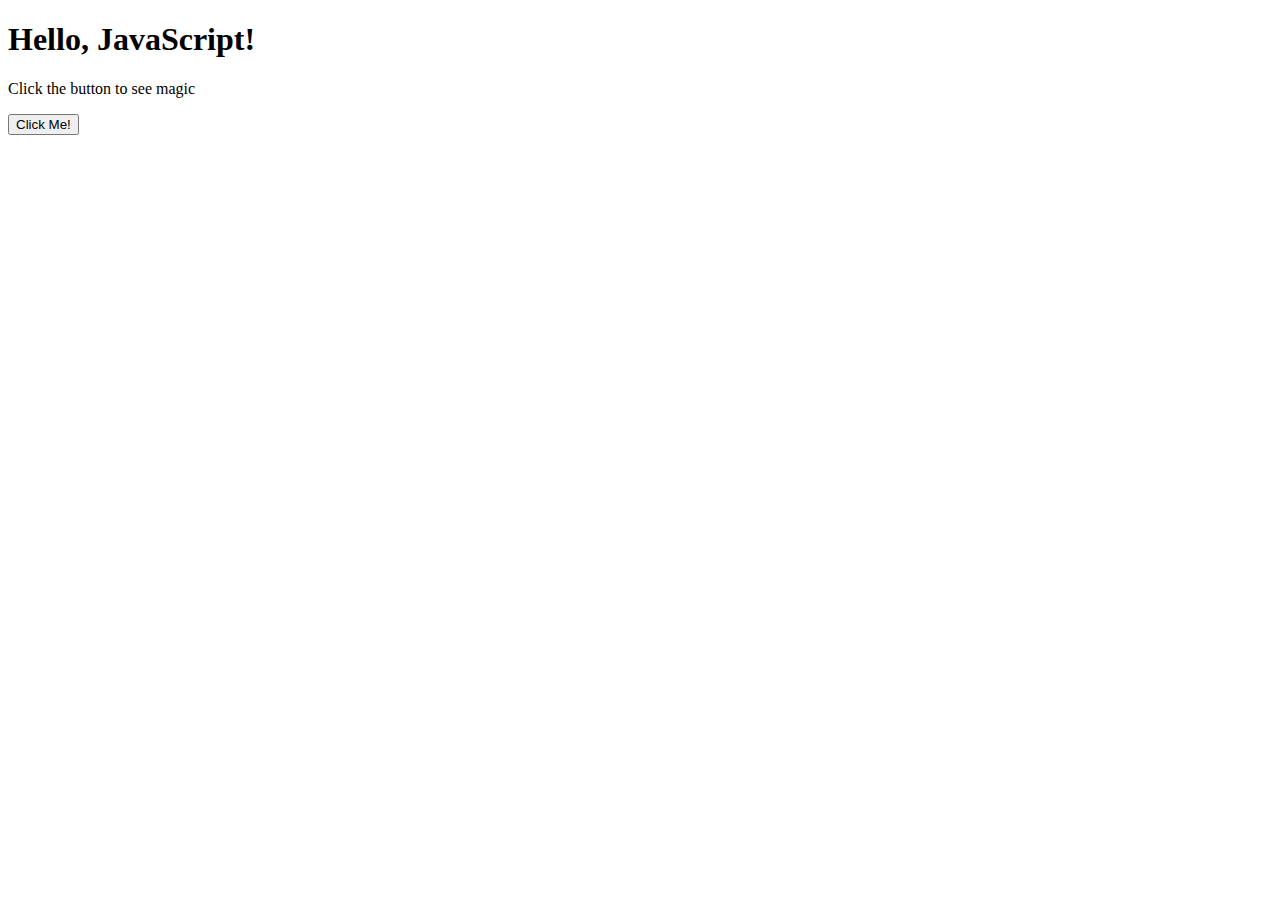
<file: day-1/index.html>
<!DOCTYPE html>
<html lang="en">
<head>
     <meta charset="UTF-8">
     <title>My first JavaScript Project</title>
</head>
<body>
     <h1>Hello, JavaScript!</h1>
     <p id="message">Click the button to see magic</p>
     <button onclick="showMessage()">Click Me!</button>



     <script>
          function showMessage() {
               document.getElementById("message").innertext = "You just ran your first JavaScript code!";
               alert("Hello from JavaScript!");


          }
      </script>
</body>
</html>
</file>
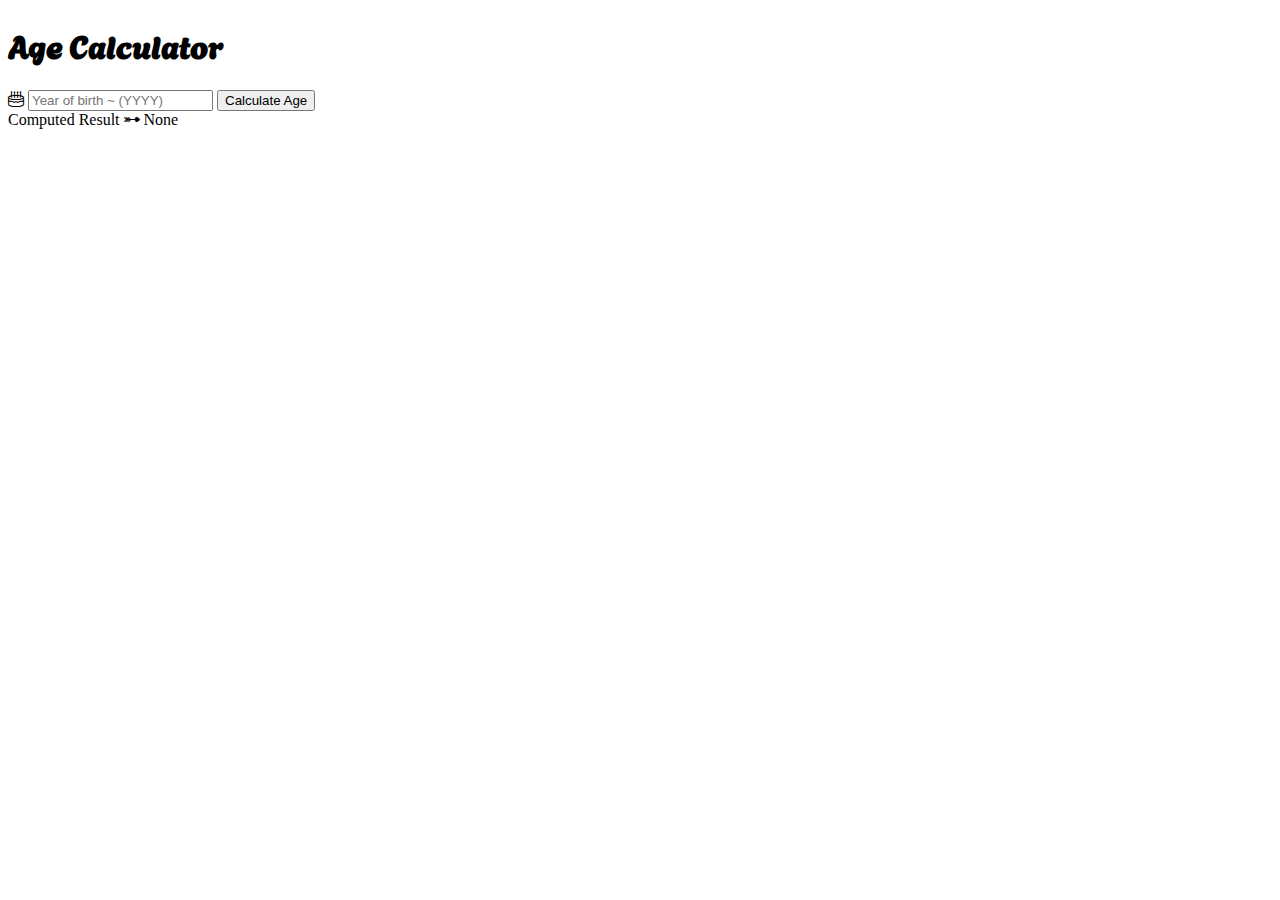
<file: day-10/index.html>
<!doctype html>
<html lang="en" data-bs-theme="dark">

<head>

    <meta charset="utf-8">
    <meta name="viewport" content="width=device-width, initial-scale=1">

    <title>Age Calculator</title>

    <link rel="stylesheet" href="./style.css">
    <link href="https://cdn.jsdelivr.net/npm/bootstrap@5.3.7/dist/css/bootstrap.min.css" rel="stylesheet"
        integrity="sha384-LN+7fdVzj6u52u30Kp6M/trliBMCMKTyK833zpbD+pXdCLuTusPj697FH4R/5mcr" crossorigin="anonymous">

</head>

<body>

    <div class="container py-4">
        <h1 class="logo-text mb-3 text-center">Age Calculator</h1>
        <div class="card bg-body-tertiary rounded-4 mx-auto mb-3 border border-dashed"
            style="max-width: 600px !important;">
            <div class="card-body">
                <div class="input-group mb-2">
                    <span class="input-group-text rounded-start-3 border border-dashed">
                        <i class="bi-cake2"></i>
                    </span>
                    <input type="text" class="form-control border-0 border-start" placeholder="Year of birth ~ (YYYY)"
                        id="yearOfBirth">
                    <button class="btn btn-secondary rounded-end-3" type="button"
                        onclick="calculateAge();">
                        Calculate Age
                    </button>
                </div>
                <span class="btn bg-dark-subtle border-0 rounded-3 fw-light fst-italic d-inline-flex gap-3">
                    Computed Result <i class="bi-heart-arrow"></i>
                    <span class="fw-semibold" id="ageResult">
                        None
                    </span>
                </span>
            </div>
        </div>
    </div>

    <script src="https://cdn.jsdelivr.net/npm/bootstrap@5.3.7/dist/js/bootstrap.bundle.min.js"
        integrity="sha384-ndDqU0Gzau9qJ1lfW4pNLlhNTkCfHzAVBReH9diLvGRem5+R9g2FzA8ZGN954O5Q"
        crossorigin="anonymous"></script>
    <script src="./app.js"></script>

</body>

</html>
</file>
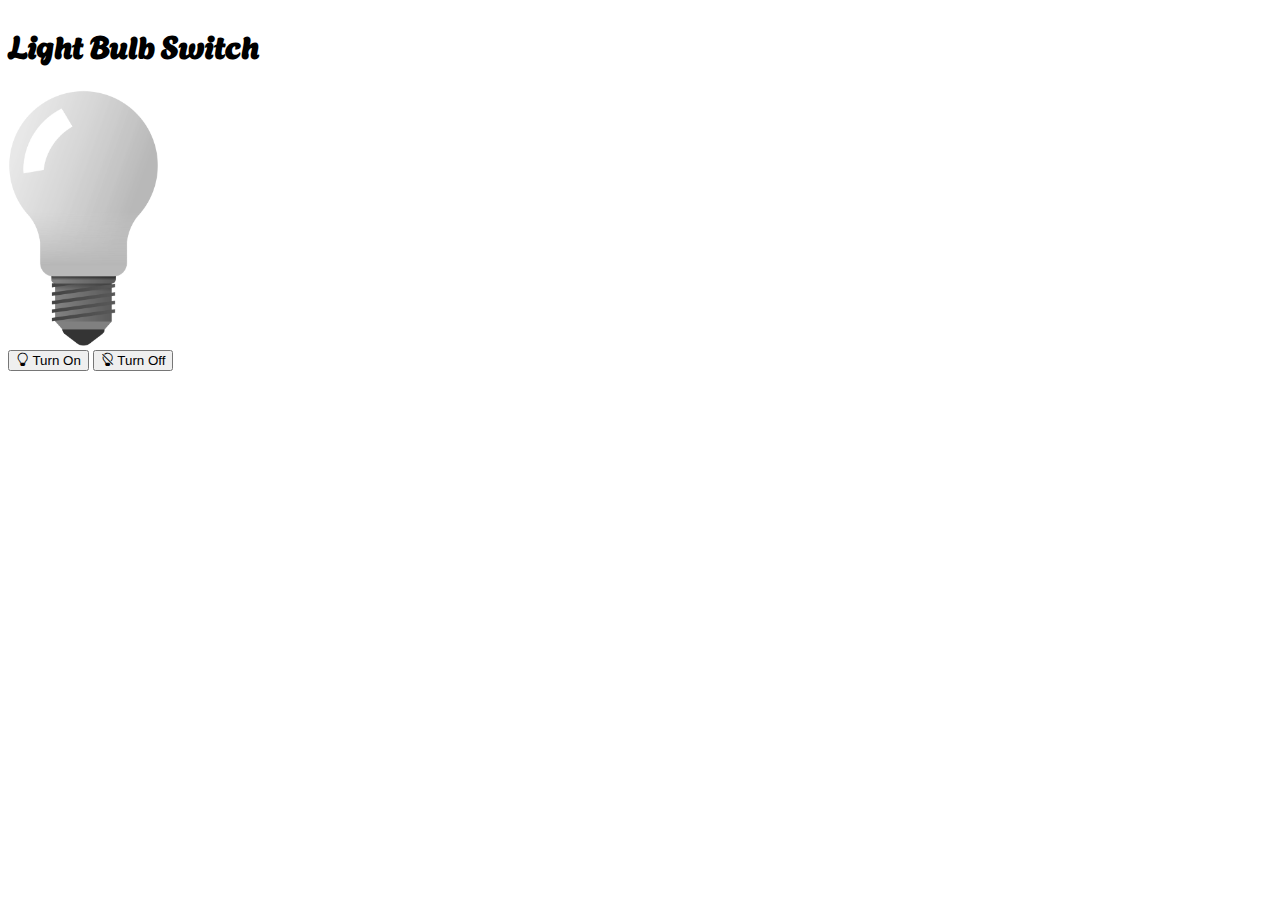
<file: day-13/index.html>
<!doctype html>
<html lang="en" data-bs-theme="dark">

<head>

    <meta charset="utf-8">
    <meta name="viewport" content="width=device-width, initial-scale=1">

    <title>Light Bulb Switch</title>

    <link rel="stylesheet" href="./style.css">
    <link href="https://cdn.jsdelivr.net/npm/bootstrap@5.3.7/dist/css/bootstrap.min.css" rel="stylesheet"
        integrity="sha384-LN+7fdVzj6u52u30Kp6M/trliBMCMKTyK833zpbD+pXdCLuTusPj697FH4R/5mcr" crossorigin="anonymous">

</head>

<body>

    <div class="container py-4">
        <h1 class="logo-text mb-3 text-center">Light Bulb Switch</h1>
        <div class="card bg-body-tertiary rounded-4 mx-auto mb-3 border border-dashed"
            style="max-width: 600px !important;">
            <div class="card-body">
                <div class="d-flex align-items-center">
                    <img src="./bulb-off.png" alt="Bulb Image" class="mx-auto my-4" id="bulbImage" width="150">
                </div>
                <div class="d-flex align-items-center gap-3 justify-content-center mb-3">
                    <button class="btn btn-lg btn-secondary rounded-4" id="turnOnButton">
                        <i class="bi bi-lightbulb me-2"></i> Turn On
                    </button>
                    <button class="btn btn-lg btn-dark rounded-4 disabled" id="turnOffButton">
                        <i class="bi bi-lightbulb-off me-2"></i> Turn Off
                    </button>
                </div>
            </div>
        </div>
    </div>

    <script src="https://cdn.jsdelivr.net/npm/bootstrap@5.3.7/dist/js/bootstrap.bundle.min.js"
        integrity="sha384-ndDqU0Gzau9qJ1lfW4pNLlhNTkCfHzAVBReH9diLvGRem5+R9g2FzA8ZGN954O5Q"
        crossorigin="anonymous"></script>
    <script src="./app.js"></script>

</body>

</html>
</file>
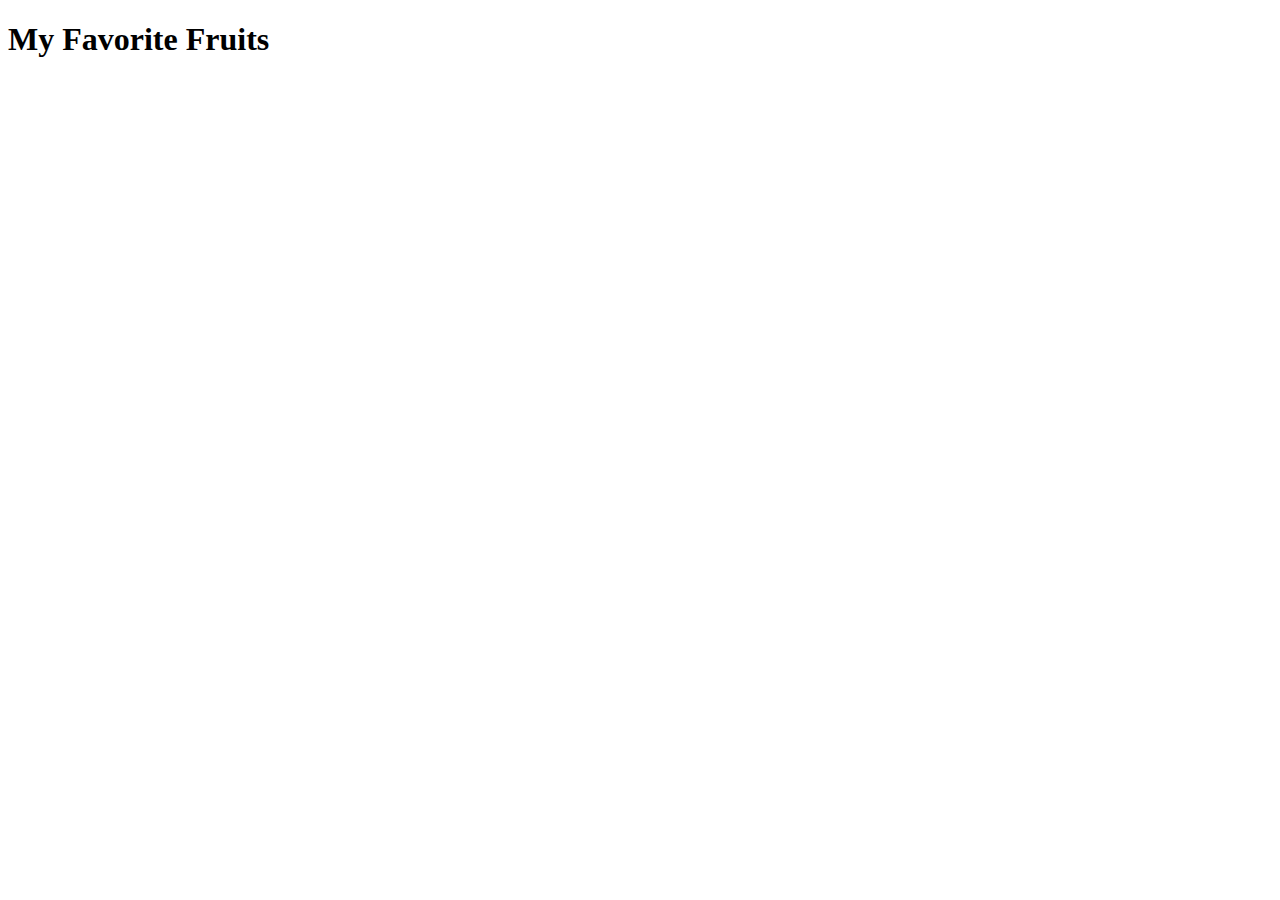
<file: day-2/index.html>
<!DOCTYPE html>
<html lang="en">
<head>

    <meta charset="UTF-8">
    <title>Day-2-project: Arrays and loops</title>
</head>
<body>
    <h1>My Favorite Fruits</h1>
    <ul id="fruit-list"></ul>

    <script src="script.js"></script>
</body>
</html>
</file>
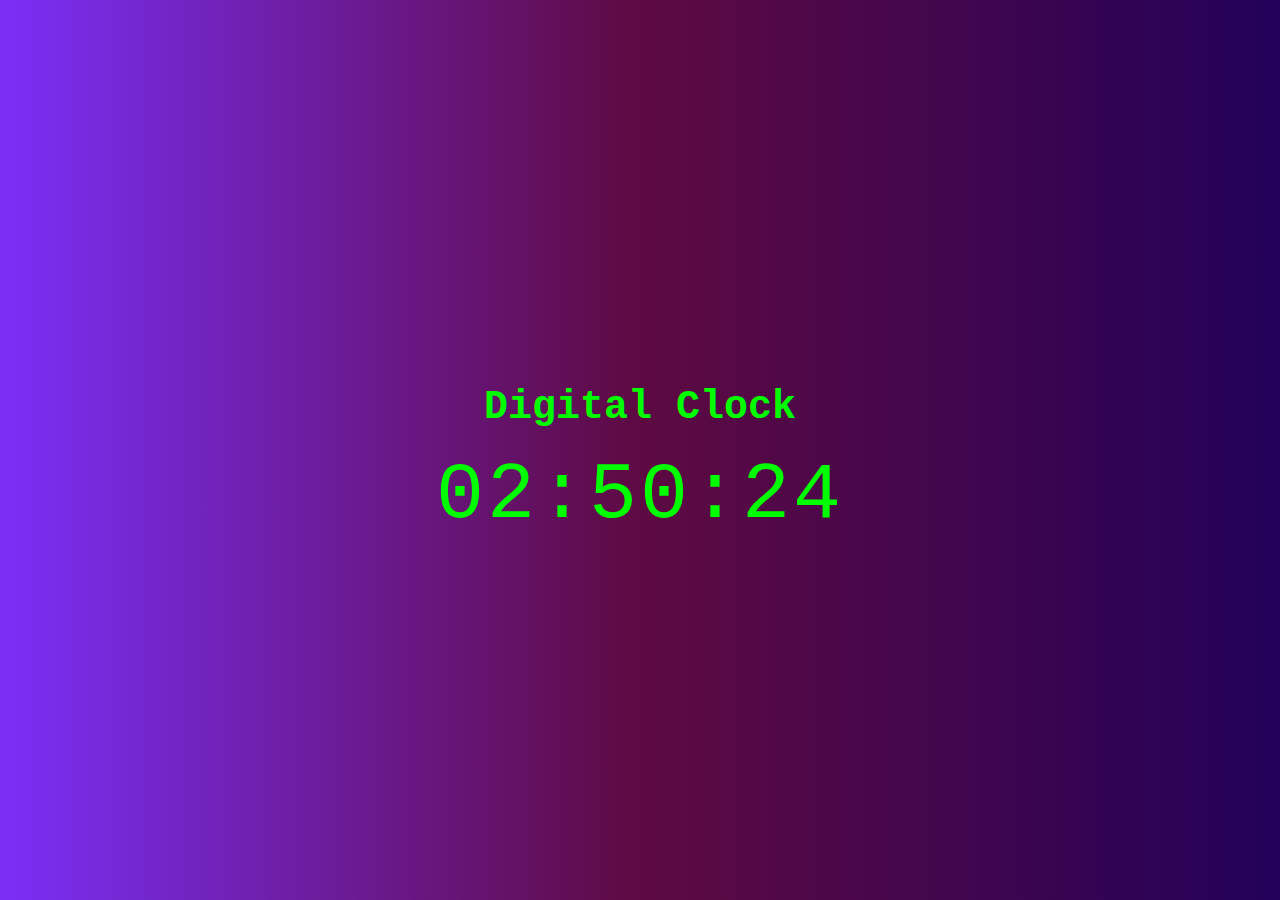
<file: day-7/index.html>
<!DOCTYPE html>
<html lang="en">
<head>
  <meta charset="UTF-8">
  <title>Digital Clock</title>
  <link rel="stylesheet" href="style.css">
</head>
<body>
     <h1>Digital Clock</h1>
     
  <div id="clock">00:00:00</div>

  <script src="script.js"></script>
</body>
</html>
</file>
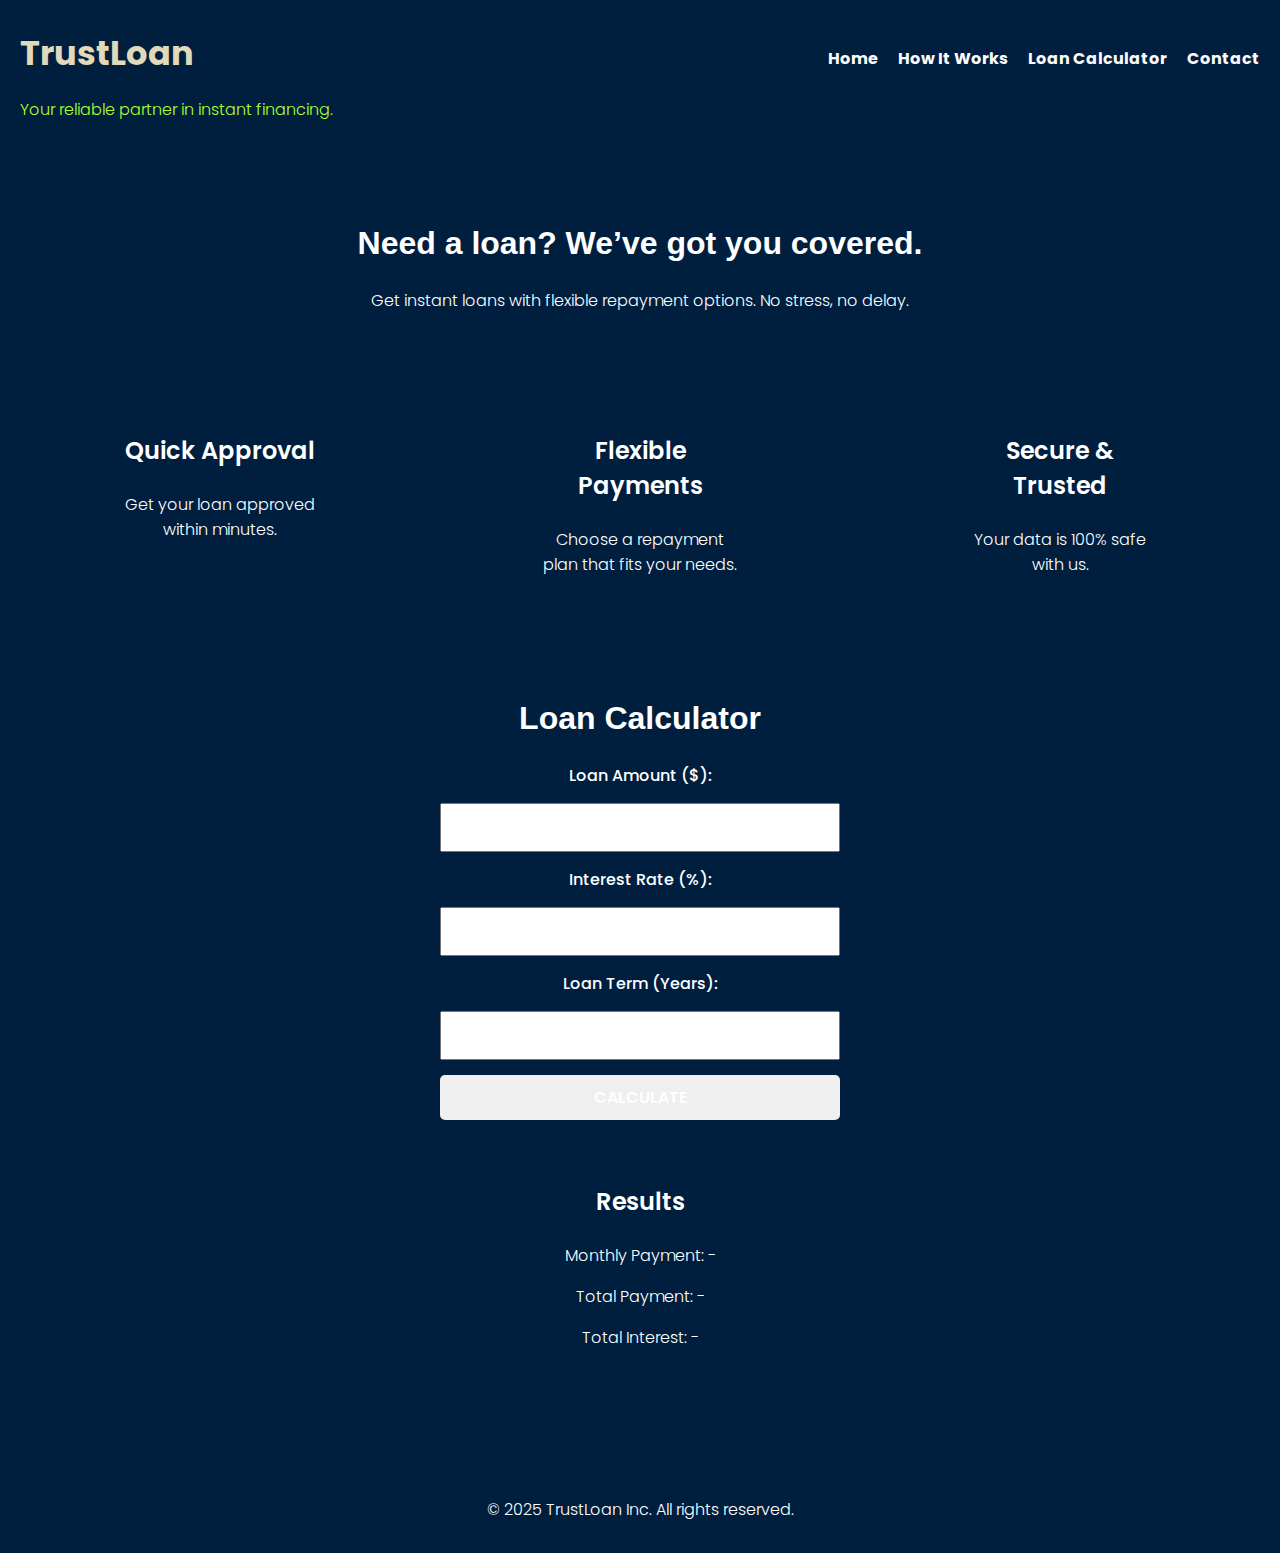
<file: day-8/index.html>
<!DOCTYPE html>
<html lang="en">
<head>
  <meta charset="UTF-8" />
  <meta name="viewport" content="width=device-width, initial-scale=1.0" />
  <title>TrustLoan - Fast & Easy Loans</title>

  <!-- Google Font -->
  <link href="https://fonts.googleapis.com/css2?family=Poppins:wght@300;500;700&display=swap" rel="stylesheet">

  <link rel="stylesheet" href="style.css" />
</head>
<body>

  <!-- Header with Navigation -->
  <header>
    <div class="nav-container">
      <h1 class="logo">TrustLoan</h1>
      <nav>
        <ul class="nav-links">
          <li><a href="#home">Home</a></li>
          <li><a href="#how-it-works">How It Works</a></li>
          <li><a href="#calculator">Loan Calculator</a></li>
          <li><a href="#contact">Contact</a></li>
        </ul>
      </nav>
    </div>
    <p class="tagline">Your reliable partner in instant financing.</p>
  </header>

  <!-- Hero Section -->
  <section id="home" class="hero">
    <h2>Need a loan? We’ve got you covered.</h2>
    <p>Get instant loans with flexible repayment options. No stress, no delay.</p>
  </section>

  <!-- Features Section -->
  <section id="how-it-works" class="features">
    <div class="feature">
      <h3>Quick Approval</h3>
      <p>Get your loan approved within minutes.</p>
    </div>
    <div class="feature">
      <h3>Flexible Payments</h3>
      <p>Choose a repayment plan that fits your needs.</p>
    </div>
    <div class="feature">
      <h3>Secure & Trusted</h3>
      <p>Your data is 100% safe with us.</p>
    </div>
  </section>

  <!-- Loan Calculator Section -->
  <section id="calculator" class="calculator-section">
    <h2>Loan Calculator</h2>
    <form id="loan-form">
      <label>Loan Amount ($):</label>
      <input type="number" id="amount" required />

      <label>Interest Rate (%):</label>
      <input type="number" id="interest" step="0.1" required />

      <label>Loan Term (Years):</label>
      <input type="number" id="years" required />

      <button type="submit">Calculate</button>
    </form>

    <div id="results">
      <h3>Results</h3>
      <p>Monthly Payment: <span id="monthly-payment">-</span></p>
      <p>Total Payment: <span id="total-payment">-</span></p>
      <p>Total Interest: <span id="total-interest">-</span></p>
    </div>
  </section>

  <!-- Footer -->
  <footer id="contact">
    <p>&copy; 2025 TrustLoan Inc. All rights reserved.</p>
  </footer>

  <script src="script.js"></script>
</body>
</html>
</file>
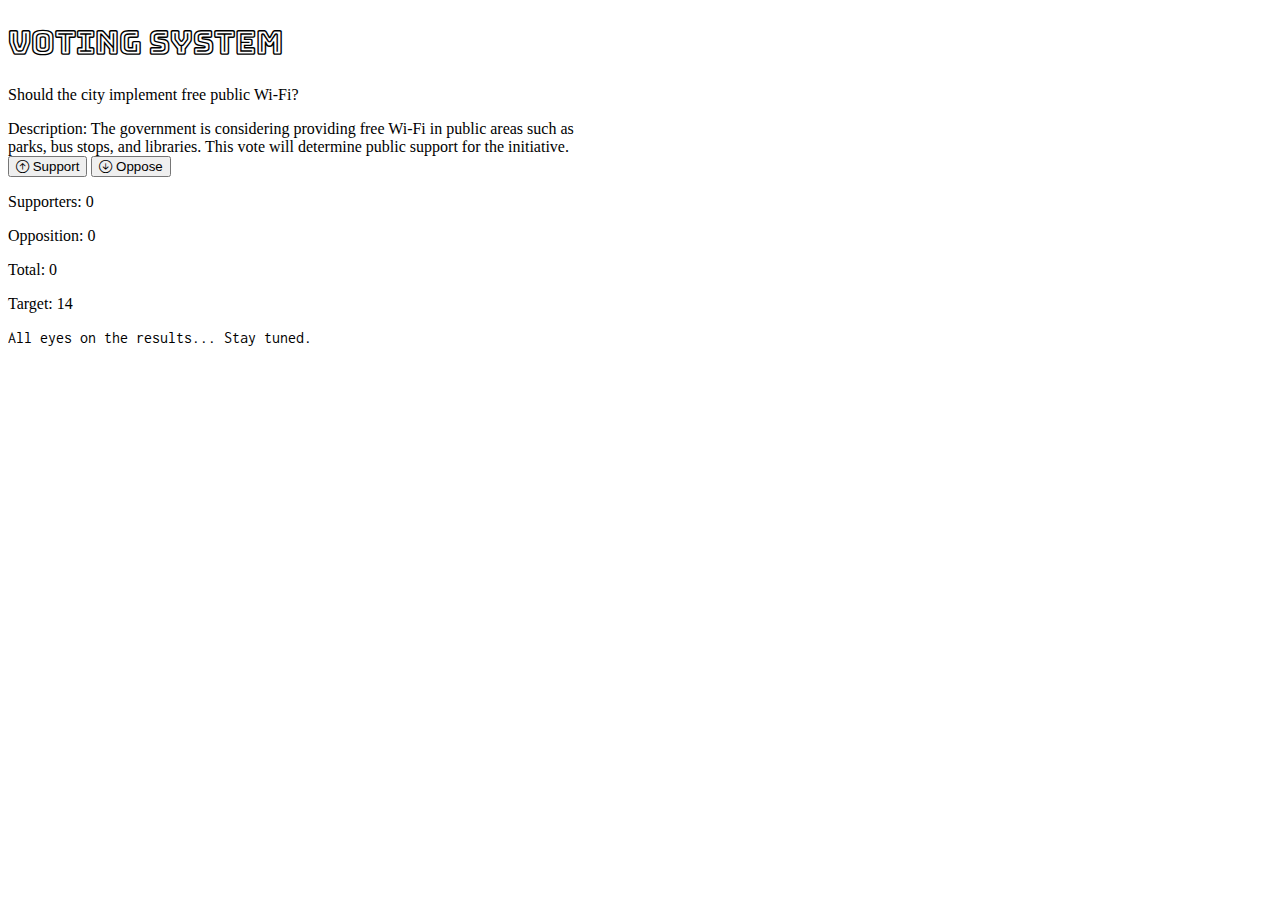
<file: day-9/index.html>
<!doctype html>
<html lang="en" data-bs-theme="dark">

<head>

    <meta charset="utf-8">
    <meta name="viewport" content="width=device-width, initial-scale=1">

    <title>Voting System</title>

    <link rel="stylesheet" href="./style.css">
    <link href="https://cdn.jsdelivr.net/npm/bootstrap@5.3.7/dist/css/bootstrap.min.css" rel="stylesheet"
        integrity="sha384-LN+7fdVzj6u52u30Kp6M/trliBMCMKTyK833zpbD+pXdCLuTusPj697FH4R/5mcr" crossorigin="anonymous">

</head>

<body>

    <div class="container py-4">
        <h1 class="logo-text mb-3 text-center">Voting System</h1>
        <div class="card bg-body-tertiary rounded-4 mx-auto mb-3" style="max-width: 600px !important;">
            <div class="card-body">
                <p class="lead mb-0">Should the city implement free public Wi-Fi?</p>
                <span class="fw-light small text-muted">
                    <span class="fw-bold">Description: </span> The government is considering providing free Wi-Fi in
                    public areas
                    such as parks, bus stops,
                    and
                    libraries. This vote will determine public support for the initiative.
                </span>
            </div>
        </div>
        <div class="card bg-body-tertiary rounded-4 mx-auto mb-3" style="max-width: 600px !important;">
            <div class="card-body d-flex flex-column flex-md-row gap-3 justify-content-between">
                <button class="btn btn-secondary rounded-3 w-100" type="button" id="supportBtn">
                    <i class="bi bi-arrow-up-circle"></i> Support
                </button>
                <button class="btn btn-dark rounded-3 w-100" type="button" id="opposeBtn">
                    <i class="bi bi-arrow-down-circle"></i> Oppose
                </button>
            </div>
        </div>
        <div class="card bg-body-tertiary rounded-4 mx-auto mb-3" style="max-width: 600px !important;">
            <div class="card-body">
                <div class="d-flex flex-column flex-md-row gap-2 justify-content-between mb-2 pb-1">
                    <p class="lead fs-6 mb-0">
                        <span class="fw-semibold">Supporters: </span> <span id="supportersDisplay"></span>
                    </p>
                    <p class="lead fs-6 mb-0">
                        <span class="fw-semibold">Opposition: </span> <span id="oppositionDisplay"></span>
                    </p>
                </div>
                <div class="progress mb-2" role="progressbar">
                    <div class="progress-bar progress-bar-striped progress-bar-animated bg-secondary" id="voteProgress"></div>
                </div>
                <div class="d-flex align-items-center">
                    <p class="lead fs-6 mb-0 me-auto">
                        <span class="fw-semibold">Total: </span> <span id="totalDisplay"></span>
                    </p>
                    <p class="lead fs-6 mb-0">
                        <span class="fw-semibold">Target: </span> <span id="targetDisplay"></span>
                    </p>
                </div>
            </div>
        </div>
        <div class="card bg-secondary-subtle rounded-4 mx-auto text-center humanist-font"
            style="max-width: 600px !important;">
            <div class="card-body">
                <span class="fw-semibold" id="loadingMsg">
                    All eyes on the results... Stay tuned.
                </span>
                <span id="finalResult"></span>
            </div>
        </div>
    </div>


    <script src="https://cdn.jsdelivr.net/npm/bootstrap@5.3.7/dist/js/bootstrap.bundle.min.js"
        integrity="sha384-ndDqU0Gzau9qJ1lfW4pNLlhNTkCfHzAVBReH9diLvGRem5+R9g2FzA8ZGN954O5Q"
        crossorigin="anonymous"></script>
    <script src="./app.js"></script>

</body>

</html>
</file>
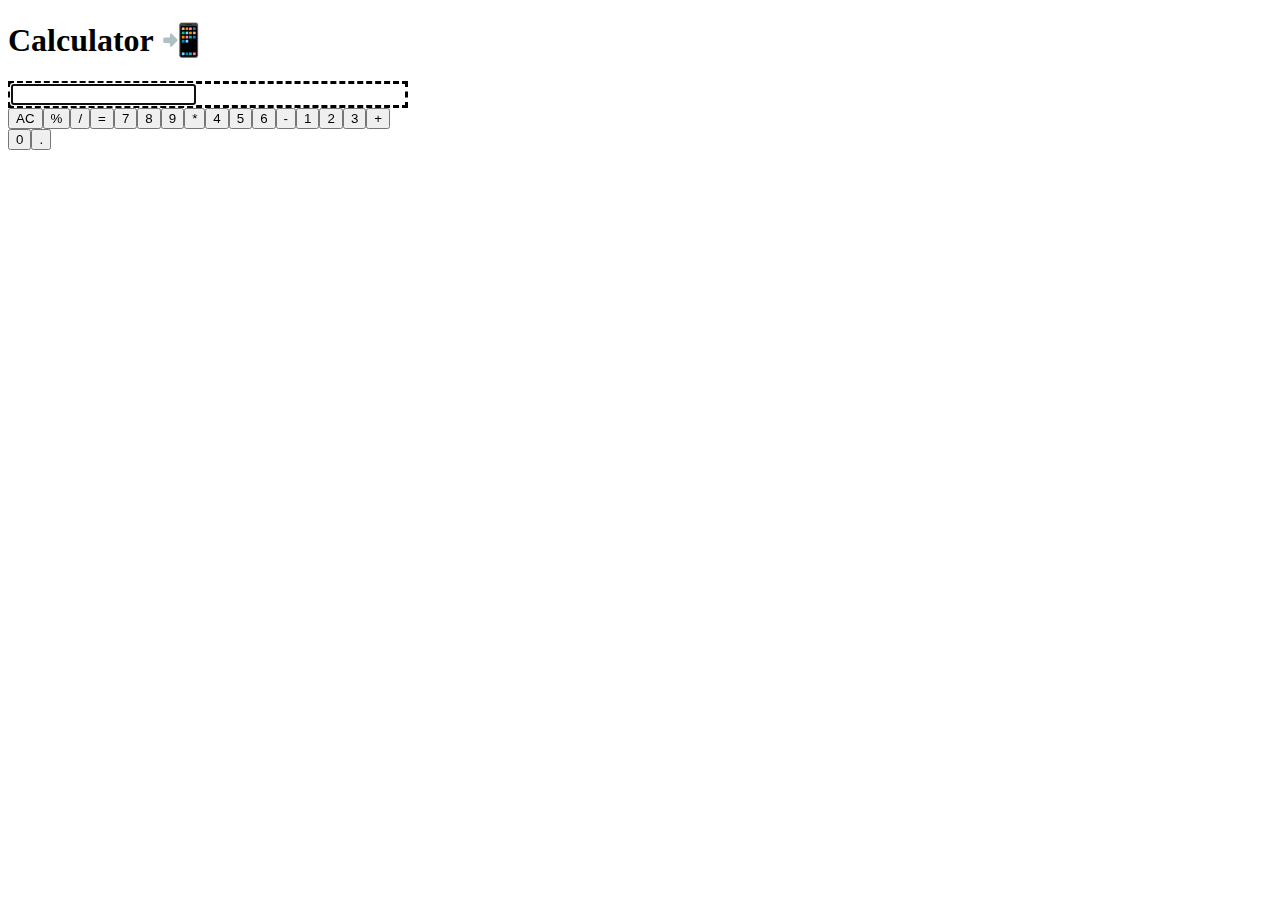
<file: demo/index.html>
<!doctype html>
<html lang="en">

<head>
    <meta charset="utf-8">
    <meta name="viewport" content="width=device-width, initial-scale=1">

    <!-- Page title -->
    <title>Bootstrap demo</title>

    <!-- Bootstrap CSS link -->
    <link href="https://cdn.jsdelivr.net/npm/bootstrap@5.3.6/dist/css/bootstrap.min.css" rel="stylesheet"
        integrity="sha384-4Q6Gf2aSP4eDXB8Miphtr37CMZZQ5oXLH2yaXMJ2w8e2ZtHTl7GptT4jmndRuHDT" crossorigin="anonymous">
</head>

<body class="bg-body">

    <div class="container mt-4">
        <h1 class="text-center display-6 mb-4">Calculator 📲</h1>

        <div class="card rounded-4 bg-body-tertiary mx-auto border-0 shadow" style="max-width: 400px;">
            <div class="card-body">
                <div class="bg-body rounded-4 px-4 py-3 text-end border mb-3" style="border-style: dashed !important;">
                    <input type="text" id="input"
                        class="fs-1 mb-0 form-control border-0 bg-transparent text-end text-black" autofocus>
                    <span class="fs-3 text-black" id="answer"></span>
                </div>
                <div class="bg-dark rounded-4 px-4 py-3">
                    <div class="row gap-3" id="keyboard"></div>
                </div>
            </div>
        </div>
    </div>

    <!-- Bootstrap Javascript Link -->
    <script src="https://cdn.jsdelivr.net/npm/bootstrap@5.3.6/dist/js/bootstrap.bundle.min.js"
        integrity="sha384-j1CDi7MgGQ12Z7Qab0qlWQ/Qqz24Gc6BM0thvEMVjHnfYGF0rmFCozFSxQBxwHKO"
        crossorigin="anonymous"></script>

    <!-- Custom Javascript Link -->
    <script src="./script.js"></script>
</body>

</html>
</file>
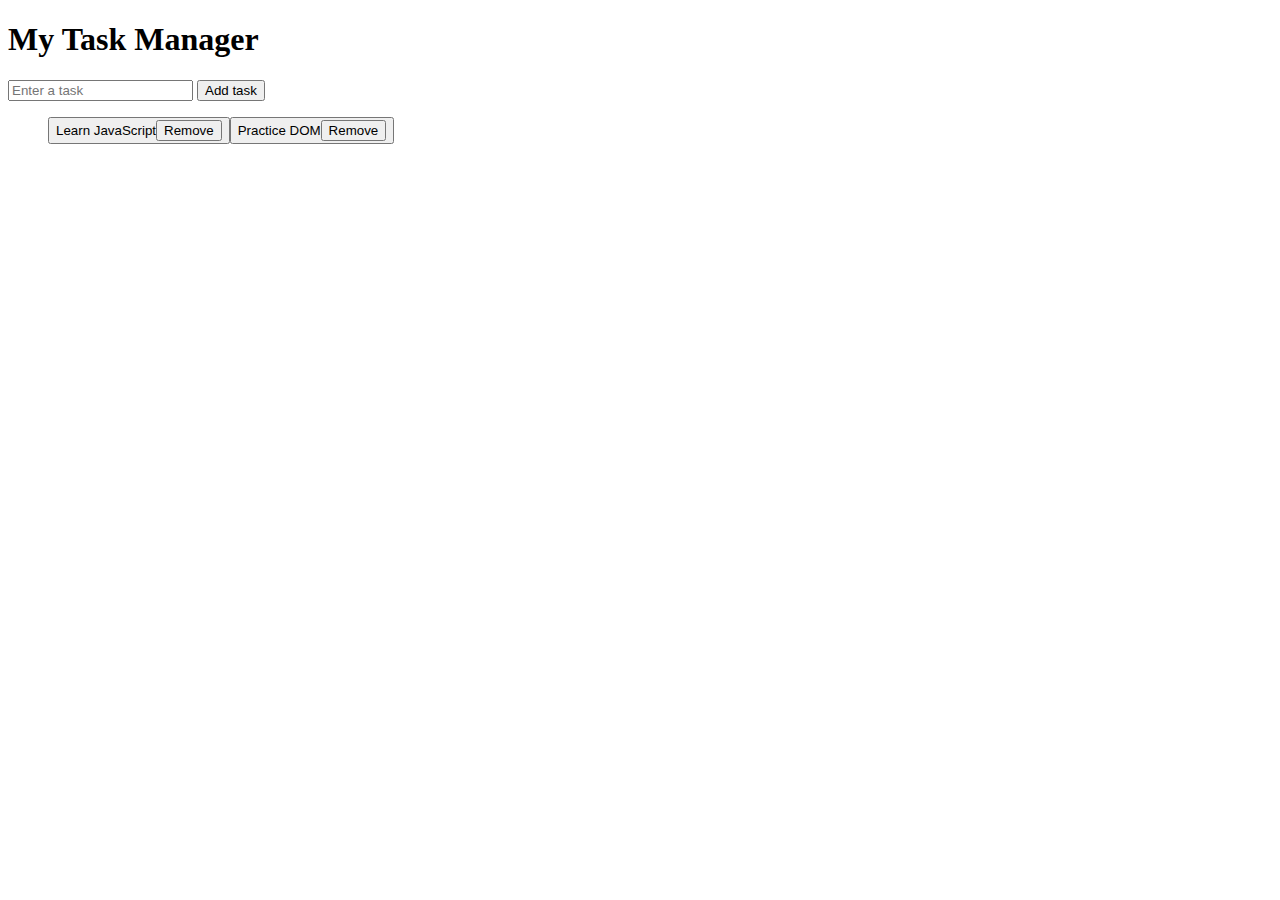
<file: day-3/HTML.setup.html>
<!DOCTYPE html>
<html lang="en>">
<head>
    <meta charset="UTF-8">
    <title>Task Manager</title>
</head>
<body>
    <h1>My Task Manager</h1>


    <input type="text" id="taskInput" placeholder="Enter a task">
    <button onclick="addTask()" >Add task</button>

    <ul id="taskList"></ul>

    <script src="script.js"></script>
 
</body>
</html>
</file>
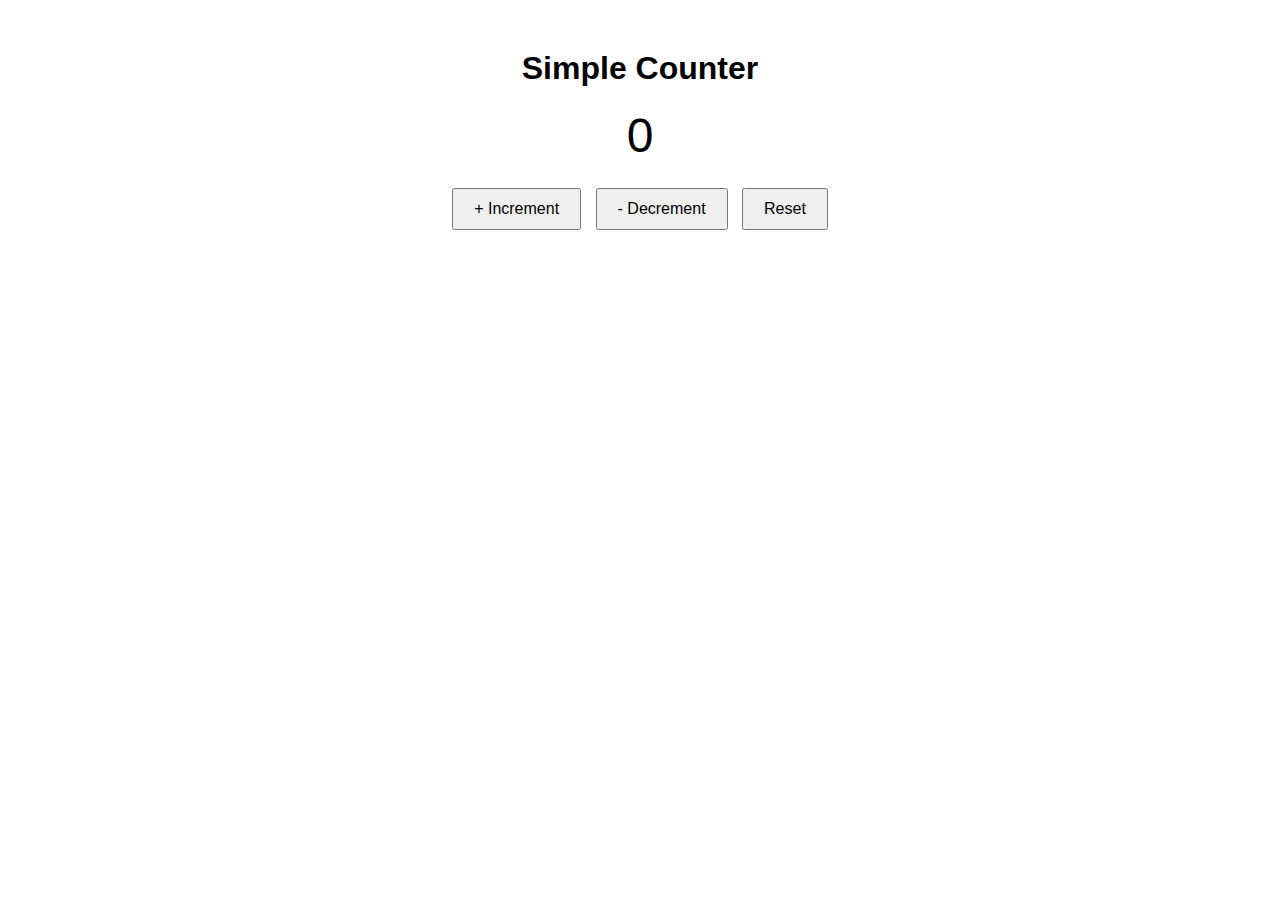
<file: day-4/HTML.setup.html>
<!DOCTYPE html>
<html lang="en">
<head>
    <meta charset="UTF-8">
    <title>day-4: Simple Counter App</title>
    <link rel="stylesheet" href="style.css">
</head>
<body>
    <h1>Simple Counter</h1>
    <div id="counter">0</div>
    <button id="incrementBtn">+ Increment</button>
    <button id="decrementBtn">- Decrement</button>
    <button id="resetBtn">Reset</button>


    <script src="script.js"></script>
</body>
</html>
</file>
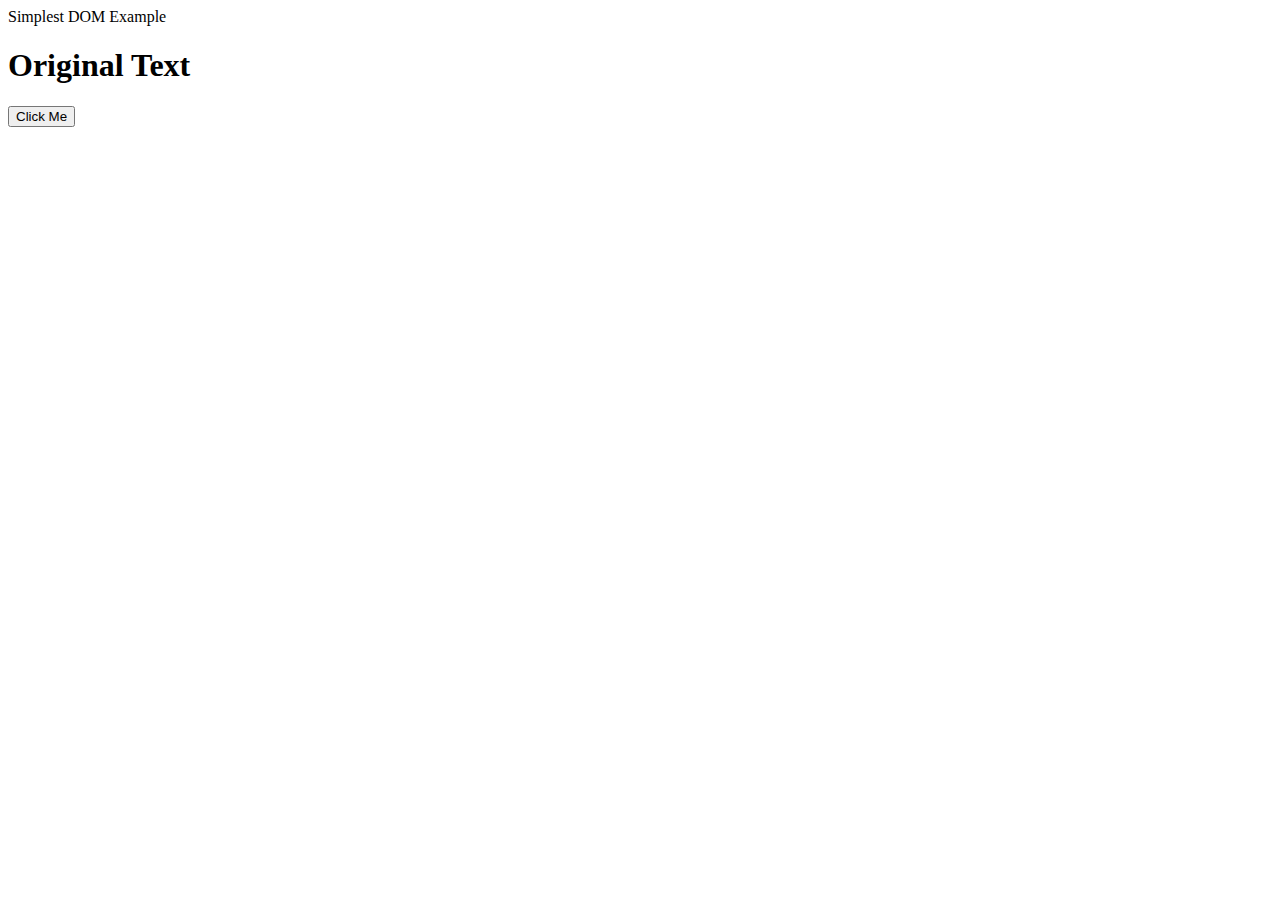
<file: tutorial/index.html/DOM.html>
<!DOCTYPE html>
<html lang="en">
<head>
    <meta charset="UTF-8">
    <titles>Simplest DOM Example</titles>
<head>
<body>  
    <h1 id="header">Original Text</h1>
    <button onclick="ChangeText()">Click Me</button>


    <script>
        function ChangeText() {
         document.getElementById("header").textContent = "changed!"

        }
     </script>
     </body>
    </html>
</file>
<file: day-7/style.css>
body {
  background: linear-gradient(270deg, #23015a, #5e0a42, #7b2ff7);
  color: #0f0;
  font-family: 'Courier New', monospace;
  display: flex;
  flex-direction: column;  /* Stack vertically */
  justify-content: center;
  align-items: center;
  height: 100vh;
  margin: 0;
}

h1 {
  font-size: 2.5rem;
  margin-bottom: 20px;
  color: #0f0;
}

#clock {
  font-size: 5rem;
  letter-spacing: 3px;
}
</file>
<file: day-8/style.css>
/* Smooth Scroll */
html {
  scroll-behavior: smooth;
}

body {
  font-family: 'Poppins', sans-serif;
  background: #001f3f; /* Full page background color */
  margin: 0;
  padding: 0;
  color: white; /* Makes all text white by default */
}


/* Header and Navigation */
header {
  color: greenyellow;
  padding: 20px;
  font: normal 16px 'Poppins', sans-serif;
}

/* Headings */
h1 {
  font-size: 2.5rem;
  font-weight: 700;
  font-family: 'Poppins', sans-serif;
}

h2 {
  font-size: 2rem;
  font-weight: 600;
  font-family: 'Bebas Neue', sans-serif;
}

h3 {
  font-size: 1.5rem;
  font-weight: 600;
  font-family: 'Poppins', sans-serif;
}

/* Paragraphs */
p {
  font-size: 1rem;
  font-weight: 300;
  font-family: 'Poppins', sans-serif;
}

/* Labels */
label {
  font-size: 1rem;
  font-weight: 500;
  font-family: 'Poppins', sans-serif;
}

/* Input fields */
input {
  font-size: 1rem;
  font-family: 'Poppins', sans-serif;
}

/* Buttons */
button {
  font-size: 1rem;
  font-weight: 600;
  font-family: 'Poppins', sans-serif;
  text-transform: uppercase;
}


.nav-container {
  display: flex;
  justify-content: space-between;
  align-items: center;
  flex-wrap: wrap;
}

.logo {
  margin: 0;
  font-size: 2.1rem;
  color: rgb(224, 218, 186);
  font-weight: bolder;
}

nav {
  margin-top: 10px;
}

.nav-links {
  list-style: none;
  display: flex;
  gap: 20px;
  padding: 0;
}

.nav-links li a {
  color: rgb(254, 251, 251);
  text-decoration: none;
  font-weight: bold;
}

.nav-links li a:hover {
  text-decoration: underline;
}

.tagline {
  margin-top: 10px;
  font-size: 1rem;
}

/* Hero Section */
.hero {
  padding: 40px 20px;
  text-align: center;
}

/* Features Section */
.features {
  display: flex;
  justify-content: space-around;
  padding: 40px 20px;
  flex-wrap: wrap;
  gap: 20px;
}

.feature {
  max-width: 200px;
  text-align: center;
}

/* Calculator Section */
.calculator-section {
  padding: 40px 20px;
  text-align: center;
}

form {
  max-width: 400px;
  margin: 0 auto;
  display: flex;
  flex-direction: column;
  gap: 15px;
}

input, button {
  padding: 10px;
  font-size: 1rem;
}

button {
  color: white;
  border: none;
  cursor: pointer;
  border-radius: 5px;
}

button:hover {
}

/* Results Box */
#results {
  margin-top: 20px;
  padding: 20px;
  border-radius: 10px;
  max-width: 400px;
  margin-left: auto;
  margin-right: auto;
  box-shadow: 0 0 5px rgba(0,0,0,0.1);
}

/* Footer */
footer {
  color: white;
  text-align: center;
  padding: 15px;
  margin-top: 40px;
}

/* Responsive Design */
@media (max-width: 768px) {
  .nav-container {
    flex-direction: column;
    align-items: flex-start;
  }

  .nav-links {
    flex-direction: column;
    width: 100%;
    gap: 10px;
  }

  .features {
    flex-direction: column;
    gap: 20px;
    align-items: center;
  }

  form, #results {
    width: 90%;
  }
}
</file>
<file: day-4/style.css>
body  {
   font-family: Arial, sans-serif;
   text-align: center;
   margin-top: 50px; 
}

#counter {
   font-size: 48px;
   margin: 20px; 
}

button {
    padding: 10px 20px;
    font-size: 16px;
    margin: 5px;
}
</file>
<file: day-10/style.css>
@import url("https://fonts.googleapis.com/css2?family=Agbalumo&display=swap");
@import url("https://cdn.jsdelivr.net/npm/bootstrap-icons@1.13.1/font/bootstrap-icons.min.css");

.logo-text {
  font-family: "Agbalumo", system-ui;
}

.border-dashed {
  --bs-border-style: dashed;
}
</file>
<file: day-13/style.css>
@import url("https://fonts.googleapis.com/css2?family=Agbalumo&display=swap");
@import url("https://cdn.jsdelivr.net/npm/bootstrap-icons@1.13.1/font/bootstrap-icons.min.css");

.logo-text {
  font-family: "Agbalumo", system-ui;
}

.border-dashed {
  --bs-border-style: dashed;
}
</file>
<file: day-9/style.css>
@import url("https://fonts.googleapis.com/css2?family=Bungee+Outline&family=Inconsolata:wght@200..900&display=swap");
@import url("https://cdn.jsdelivr.net/npm/bootstrap-icons@1.13.1/font/bootstrap-icons.min.css");

.logo-text {
  font-family: "Bungee Outline", sans-serif;
}

.humanist-font span {
  font-family: "Inconsolata", monospace;
}
</file>
